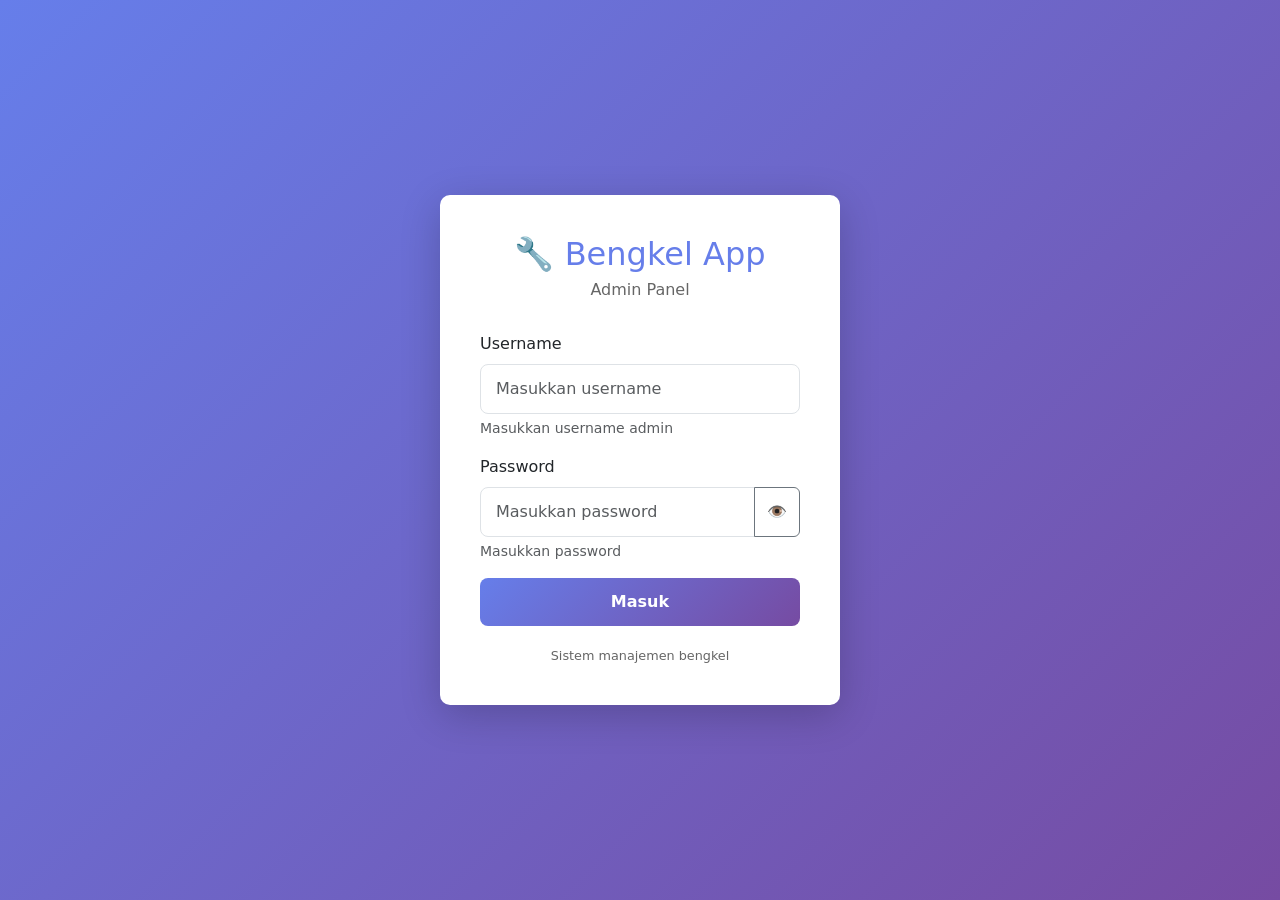
<file: index.html>
<!DOCTYPE html>
<html lang="id">
<head>
  <meta charset="UTF-8">
  <meta name="viewport" content="width=device-width, initial-scale=1.0">
  <meta http-equiv="Content-Security-Policy" content="default-src 'self'; script-src 'self'; style-src 'self' 'unsafe-inline' https://cdn.jsdelivr.net; img-src 'self' data:;">
  <meta name="description" content="Bengkel App - Sistem manajemen bengkel untuk mengelola data pelanggan, servis, dan sparepart.">
  <title>Login - Bengkel App</title>
  <link href="https://cdn.jsdelivr.net/npm/bootstrap@5.3.3/dist/css/bootstrap.min.css" rel="stylesheet">
  <style>
    body {
      background: linear-gradient(135deg, #667eea 0%, #764ba2 100%);
      min-height: 100vh;
      display: flex;
      align-items: center;
      justify-content: center;
    }
    .login-card {
      background: white;
      border-radius: 10px;
      box-shadow: 0 10px 40px rgba(0,0,0,0.2);
      padding: 40px;
      max-width: 400px;
      width: 100%;
    }
    .login-logo {
      text-align: center;
      margin-bottom: 30px;
    }
    .login-logo h1 {
      color: #667eea;
      font-size: 2rem;
      margin: 0;
    }
    .login-logo p {
      color: #666;
      margin-top: 5px;
    }
    .form-control {
      border-radius: 8px;
      padding: 12px 15px;
    }
    .form-control:focus {
      box-shadow: 0 0 0 3px rgba(102, 126, 234, 0.2);
      border-color: #667eea;
    }
    .btn-login {
      background: linear-gradient(135deg, #667eea 0%, #764ba2 100%);
      border: none;
      border-radius: 8px;
      padding: 12px;
      font-weight: 600;
      width: 100%;
      transition: transform 0.2s;
    }
    .btn-login:hover {
      transform: translateY(-2px);
    }
    .error-message {
      color: #dc3545;
      font-size: 0.875rem;
      margin-top: 10px;
      text-align: center;
      display: none;
    }
    .footer-text {
      text-align: center;
      margin-top: 20px;
      color: #666;
      font-size: 0.8rem;
    }
  </style>
</head>
<body>

<div class="login-card">
  <div class="login-logo">
    <h1>🔧 Bengkel App</h1>
    <p>Admin Panel</p>
  </div>
  
  <form id="loginForm" aria-label="Form Login">
    <div class="mb-3">
      <label for="username" class="form-label">Username</label>
      <input type="text" class="form-control" id="username" placeholder="Masukkan username" required autocomplete="username" aria-describedby="usernameHelp">
      <div id="usernameHelp" class="form-text">Masukkan username admin</div>
    </div>
    
    <div class="mb-3">
      <label for="password" class="form-label">Password</label>
      <div class="input-group">
        <input type="password" class="form-control" id="password" placeholder="Masukkan password" required autocomplete="current-password" aria-describedby="passwordHelp">
        <button class="btn btn-outline-secondary" type="button" id="togglePassword" aria-label="Tampilkan password" title="Tampilkan password">👁</button>
      </div>
      <div id="passwordHelp" class="form-text">Masukkan password</div>
    </div>
    
    <div class="error-message" id="errorMessage" role="alert" aria-live="polite"></div>
    
    <button type="submit" class="btn btn-primary btn-login">Masuk</button>
  </form>
  
  <div class="footer-text">
    Sistem manajemen bengkel
  </div>
</div>

<script type="module">
  import { isAuthenticated, login } from "./assets/js/modules/auth.js";

  // If already logged in, redirect to dashboard
  if (isAuthenticated()) {
    window.location.href = "dashboard.html";
  }

  // Password toggle functionality
  const togglePassword = document.getElementById("togglePassword");
  const passwordInput = document.getElementById("password");
  
  if (togglePassword && passwordInput) {
    togglePassword.addEventListener("click", () => {
      const type = passwordInput.getAttribute("type") === "password" ? "text" : "password";
      passwordInput.setAttribute("type", type);
      togglePassword.textContent = type === "password" ? "👁" : "🔒";
    });
  }

  document.getElementById("loginForm").addEventListener("submit", (e) => {
    e.preventDefault();
    
    const username = document.getElementById("username").value.trim();
    const password = document.getElementById("password").value.trim();
    const errorMsg = document.getElementById("errorMessage");
    
    const result = login(username, password);
    
    if (result.success) {
      window.location.href = "dashboard.html";
    } else {
      errorMsg.textContent = result.message;
      errorMsg.style.display = "block";
      // Clear password field on failed login for security
      passwordInput.value = "";
    }
  });
</script>

</body>
</html>
</file>
<file: assets/css/style.css>
/* Main Styles for Bengkel App */

/* Table Responsive */
.table-responsive {
  overflow-x: auto;
}

.table {
  width: 100%;
  margin-bottom: 1rem;
  vertical-align: middle;
}

@media (max-width: 768px) {
  .table {
    font-size: 0.875rem;
  }
  
  .table th, 
  .table td {
    padding: 0.5rem;
    white-space: nowrap;
  }
  
  .btn-sm {
    padding: 0.25rem 0.4rem;
    font-size: 0.75rem;
  }
}

/* Card Improvements */
.card {
  border-radius: 8px;
  border: none;
}

.card-header {
  border-bottom: 1px solid #eee;
  font-weight: 600;
}

/* Modal Improvements */
.modal-header {
  background-color: #f8f9fa;
  border-bottom: 1px solid #dee2e6;
}

.modal-footer {
  background-color: #f8f9fa;
  border-top: 1px solid #dee2e6;
}

.modal-header .btn-close {
  padding: 0.5rem;
  margin: -0.5rem -0.5rem -0.5rem auto;
}

/* Form Controls */
.form-control,
.form-select {
  border-radius: 6px;
  border: 1px solid #ced4da;
  padding: 0.5rem 0.75rem;
  transition: border-color 0.15s ease-in-out, box-shadow 0.15s ease-in-out;
}

.form-control:focus,
.form-select:focus {
  border-color: #667eea;
  box-shadow: 0 0 0 0.2rem rgba(102, 126, 234, 0.25);
}

.form-control.is-invalid,
.form-select.is-invalid {
  border-color: #dc3545;
}

.form-control.is-invalid:focus,
.form-select.is-invalid:focus {
  box-shadow: 0 0 0 0.2rem rgba(220, 53, 69, 0.25);
}

/* Button Improvements */
.btn {
  border-radius: 6px;
  padding: 0.5rem 1rem;
  font-weight: 500;
  transition: all 0.2s ease;
}

.btn:hover {
  transform: translateY(-1px);
  box-shadow: 0 2px 4px rgba(0, 0, 0, 0.1);
}

.btn:active {
  transform: translateY(0);
}

.btn-primary {
  background: linear-gradient(135deg, #667eea 0%, #764ba2 100%);
  border: none;
}

.btn-primary:hover {
  background: linear-gradient(135deg, #5a6fd6 0%, #6a4190 100%);
}

/* Empty State */
.empty-state {
  padding: 2rem;
  text-align: center;
}

.empty-state .icon {
  font-size: 2.5rem;
  margin-bottom: 0.5rem;
  opacity: 0.5;
}

.empty-state p {
  margin-bottom: 0.25rem;
}

.empty-state small {
  color: #6c757d;
}

/* Navbar */
.navbar {
  padding: 0.75rem 0;
  box-shadow: 0 2px 4px rgba(0, 0, 0, 0.1);
}

.navbar-brand {
  font-size: 1.25rem;
}

/* Card Summary on Dashboard */
.card-summary {
  border-radius: 12px;
  transition: all 0.2s ease;
}

.card-summary:hover {
  box-shadow: 0 8px 25px rgba(0, 0, 0, 0.1);
}

/* Badges */
.badge {
  font-weight: 500;
  padding: 0.35em 0.65em;
}

/* Dropdown Menu */
.dropdown-menu {
  border: none;
  box-shadow: 0 4px 12px rgba(0, 0, 0, 0.15);
  border-radius: 8px;
  padding: 0.5rem;
}

.dropdown-item {
  border-radius: 4px;
  padding: 0.5rem 1rem;
}

.dropdown-item:hover {
  background-color: #f8f9fa;
}

/* Item Row in Servis Form */
.item-row {
  background-color: #f8f9fa;
  padding: 0.75rem;
  border-radius: 8px;
  margin-bottom: 0.5rem;
}

/* Container spacing */
.container {
  max-width: 1200px;
}

/* Page header */
h3 {
  color: #333;
  font-weight: 600;
  margin-bottom: 1rem;
}

/* Table styles */
.table thead th {
  background-color: #f8f9fa;
  border-bottom: 2px solid #dee2e6;
  font-weight: 600;
  color: #495057;
}

.table-hover tbody tr:hover {
  background-color: #f8f9fa;
}

/* Footer */
.footer-text {
  color: #6c757d;
  font-size: 0.875rem;
}

/* Animations */
@keyframes fadeIn {
  from {
    opacity: 0;
    transform: translateY(10px);
  }
  to {
    opacity: 1;
    transform: translateY(0);
  }
}

.fade-in {
  animation: fadeIn 0.3s ease-out;
}

/* ============================================
   SERVIS PAGE IMPROVEMENTS
   ============================================ */

/* Search and Filter */
#searchServis {
  background-image: url("data:image/svg+xml,%3Csvg xmlns='http://www.w3.org/2000/svg' width='16' height='16' fill='%236c757d' viewBox='0 0 16 16'%3E%3Cpath d='M11.742 10.344a6.5 6.5 0 1 0-1.397 1.398h-.001c.03.04.062.078.098.115l3.85 3.85a1 1 0 0 0 1.415-1.414l-3.85-3.85a1.007 1.007 0 0 0-.115-.1zM12 6.5a5.5 5.5 0 1 1-11 0 5.5 5.5 0 0 1 11 0z'/%3E%3C/svg%3E");
  background-repeat: no-repeat;
  background-position: 0.75rem center;
  padding-left: 2.5rem;
}

/* Table Action Buttons */
.table .btn-action {
  padding: 0.25rem 0.5rem;
  font-size: 0.875rem;
  margin: 0 0.125rem;
  transition: all 0.2s ease;
}

.table .btn-action:hover {
  transform: scale(1.1);
}

.table .btn-view:hover { color: #0dcaf0; }
.table .btn-edit:hover { color: #ffc107; }
.table .btn-start:hover { color: #0d6efd; }
.table .btn-selesai:hover { color: #198754; }
.table .btn-delete:hover { color: #dc3545; }

/* Empty State Enhancement */
.empty-state-container {
  padding: 3rem 1rem;
  text-align: center;
  background: #f8f9fa;
  border-radius: 12px;
  margin-top: 1rem;
}

.empty-state-container .empty-icon {
  font-size: 4rem;
  opacity: 0.3;
  margin-bottom: 1rem;
}

.empty-state-container h5 {
  color: #6c757d;
  font-weight: 600;
}

.empty-state-container p {
  color: #adb5bd;
  margin-bottom: 1.5rem;
}

/* Modal Form Improvements */
.modal-body {
  max-height: 70vh;
  overflow-y: auto;
}

#itemContainer {
  margin-bottom: 1rem;
}

/* Item Row Styling */
.item-row {
  background-color: #f8f9fa;
  padding: 1rem;
  border-radius: 8px;
  margin-bottom: 0.75rem;
  border: 1px solid #e9ecef;
  transition: all 0.2s ease;
}

.item-row:hover {
  border-color: #ced4da;
  box-shadow: 0 2px 8px rgba(0, 0, 0, 0.05);
}

.item-row .form-label {
  color: #495057;
  font-weight: 500;
  margin-bottom: 0.25rem;
}

/* Stock Info */
.stock-info {
  font-size: 0.75rem;
}

.text-success {
  color: #198754 !important;
}

.text-danger {
  color: #dc3545 !important;
}

/* Total Display */
#totalDisplay {
  font-weight: 700;
  color: #198754;
  font-size: 1.25rem;
}

/* Customer Error */
#customerError {
  font-size: 0.875rem;
}

/* Badge Status Colors */
.badge.bg-secondary { background-color: #6c757d !important; }
.badge.bg-warning { 
  background-color: #ffc107 !important; 
  color: #000 !important;
}
.badge.bg-success { background-color: #198754 !important; }
.badge.bg-primary { background-color: #0d6efd !important; }
.badge.bg-info { background-color: #0dcaf0 !important; color: #000 !important; }

/* Loading State */
.loading-overlay {
  position: fixed;
  top: 0;
  left: 0;
  width: 100%;
  height: 100%;
  background: rgba(255, 255, 255, 0.8);
  display: flex;
  justify-content: center;
  align-items: center;
  z-index: 9999;
}

/* Smooth Scroll */
html {
  scroll-behavior: smooth;
}

/* Responsive Table */
@media (max-width: 576px) {
  .table-responsive {
    font-size: 0.75rem;
  }
  
  .item-row .col-md-2,
  .item-row .col-md-3 {
    margin-bottom: 0.5rem;
  }
}
</file>
